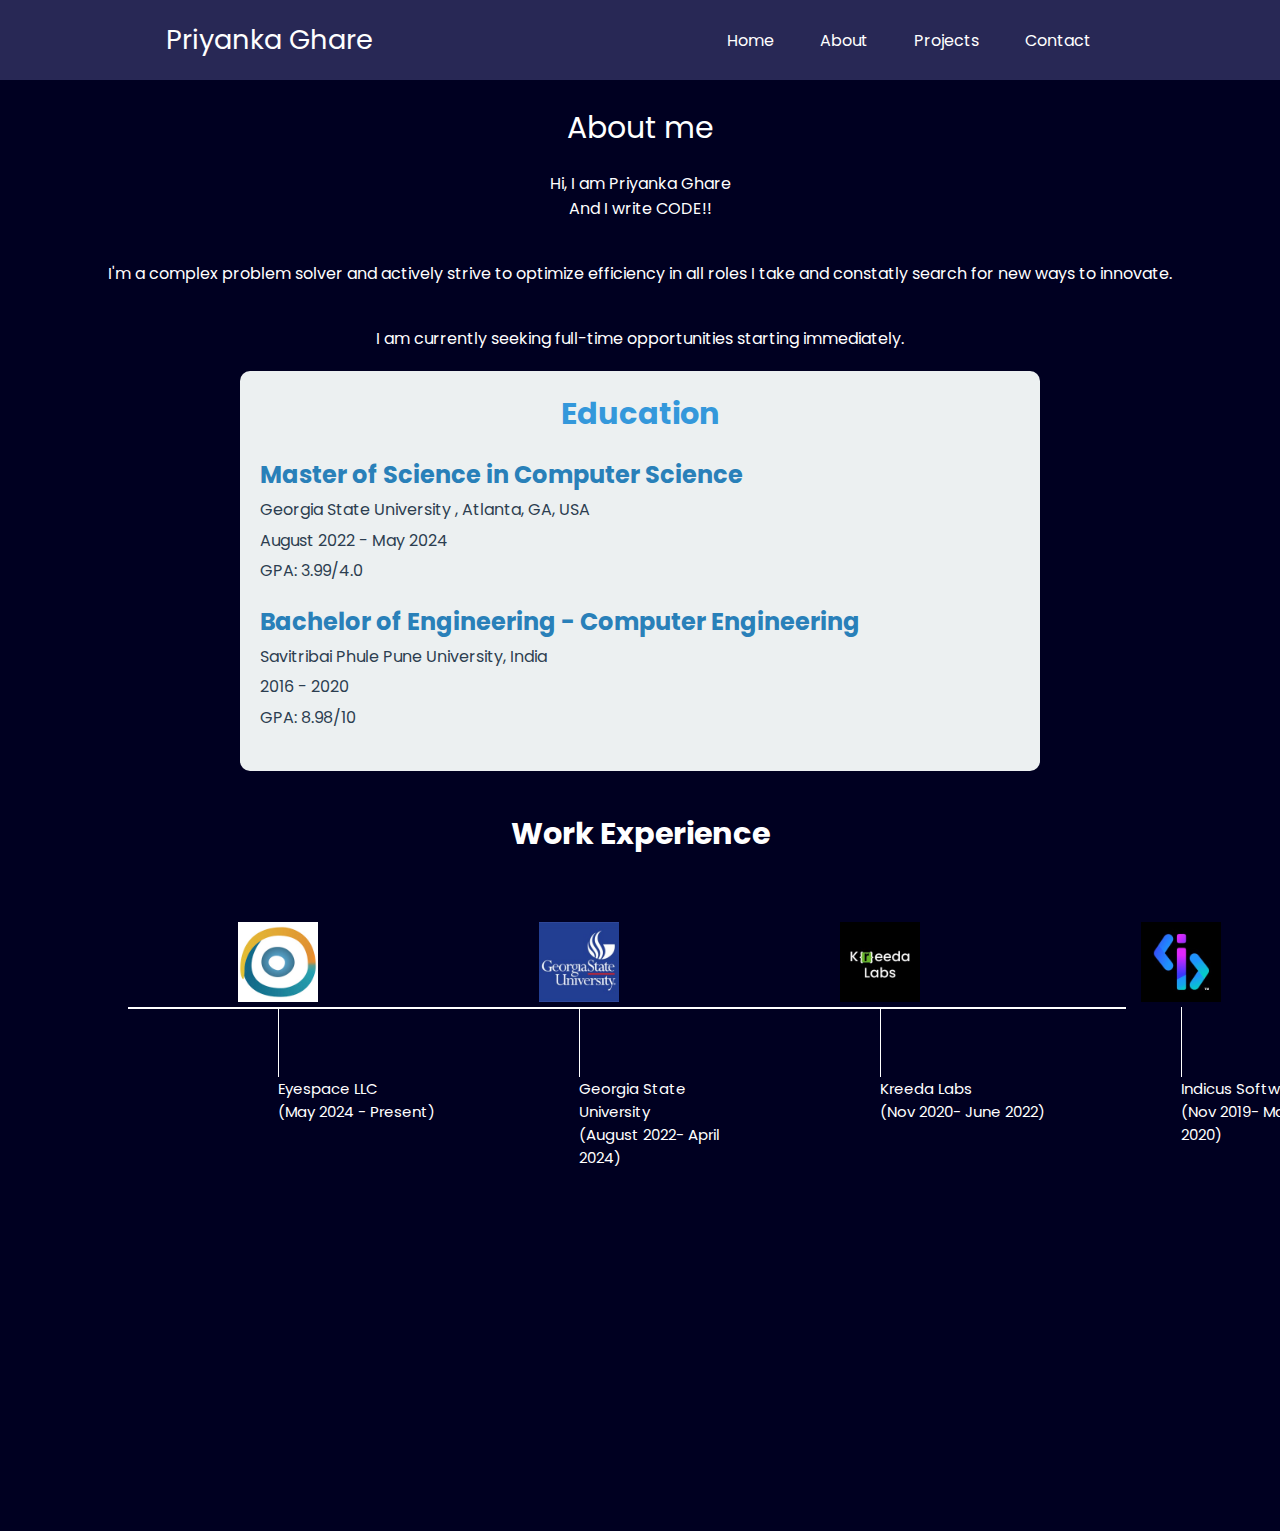
<file: about.html>
<html lang="en">

<head>
    <meta charset="UTF-8">
    <meta name="viewport" content="width=device-width, initial-scale=1.0">
    <title>Contact Form</title>
    <link href="https://fonts.googleapis.com/css2?family=Poppins:wght@400;700&display=swap" rel="stylesheet">
    <link rel="stylesheet" href="externalstyle.css">
    <style>
        nav {
            display: flex;
            justify-content: space-around;
            align-items: center;
            height: 80px;
            background-color: rgb(40, 40, 85);
        }

        nav ul {
            display: flex;
            justify-content: center;
        }

        nav ul li {
            list-style: none;
            margin: 0 23px;
        }

        nav ul li a {
            text-decoration: none;
            color: white;
        }

        nav ul li a:hover {

            color: rgb(154, 154, 227);
            font-size: 1.01rem;
        }

        .left {
            font-size: 1.7rem;
        }

        * {
            margin: 0;
            padding: 0;
        }

        body {
            background-color: rgb(0, 0, 33);
            color: white;
            font-family: 'Poppins', sans-serif;


        }

        .getintouch {
            display: flex;
            justify-content: space-around;
            align-items: center;
            height: 80px;

        }

        .getintouch>div {
            margin: 50px;
            padding: 20px;
            font-size: 30px;

        }

        .secondSection {
            max-width: 80vw;
            margin: auto;
            height: 80vh;
            margin-top: 40px;
        }

        main hr {
            border: 0;
            background: #9c97f1;
            height: 1.2px;
            margin: 20px 64px;
            margin-top: 20px;
        }

        .secondSection h1 {
            font-size: 1.9rem;
            margin-top: 40px;
            text-align: center;

        }

        .text-gray {
            color: gray;
        }

        .secondSection .box {
            background: white;
            width: 78vw;
            height: 2px;
            margin: 100px 0;
            display: flex;
            margin-top: 150px;

        }

        .secondSection .vertical {
            height: 70px;
            width: 1px;
            background-color: white;
            margin: 0 150px;
        }

        .image-top {
            width: 80px;
            position: relative;
            top: -85px;
            left: -40px;

        }

        .verticle-title {
            position: relative;
            top: -10px;
            width: 170px;
            font-size: 15px;
        }

        .vertical-desc {
            position: relative;
            top: 25px;
            color: gray;
            width: 120px;
            font-size: 13px;
        }

        
 .section{
    text-align: center;
    font-size: 30px;
    padding-top: 25px;

 }

 .myinfo {
    
    text-align: center;
    padding-top: 90px;
    padding: 20px;
    
    justify-content: center;
    align-items: center;
    
}

    </style>
</head>

<body>
    <header>
        <nav>
            <div class="left"> Priyanka Ghare </div>
            <div class="right">
                <ul>
                    <li> <a href="index.html">Home </a></li>
                    <li> <a href="about.html">About</a></li>
                    <li> <a href="project.html">Projects</a></li>
                    <li> <a href="contact.html">Contact </a></li>
                </ul>
            </div>
        </nav>
    </header>

    <div class="section">
        About me
    </div>


    <div class="myinfo">
        Hi, I am Priyanka Ghare <BR>
        And I write CODE!!
    </div>

    <div class="myinfo"> I'm a complex problem solver and actively strive to optimize efficiency in all roles I take and
        constatly search for new ways to innovate. </div>
    <div class="myinfo">I am currently seeking full-time opportunities starting immediately. </div>


    <div class="education-section">
        <h2>Education</h2>
        <div class="education-entry">
            <h3>Master of Science in Computer Science</h3>
            <p>Georgia State University , Atlanta, GA, USA</p>
            <p>August 2022 - May 2024</p>
            <p>GPA: 3.99/4.0</p>
        </div>
        <div class="education-entry">
            <h3>Bachelor of Engineering - Computer Engineering</h3>
            <p>Savitribai Phule Pune University, India</p>
            <p>2016 - 2020</p>
            <p>GPA: 8.98/10</p>
        </div>
    </div>

   
    <section class="secondSection">
        <span class="text-gray"></span>

        <h1>Work Experience</h1>
        <div class="box">
            <div class="vertical">
                <img class="image-top" src="eyespace.jpg" alt="">
                <div class="verticle-title">
                    Eyespace LLC <br> (May 2024 - Present)
                </div>
                <div class="vertical-desc">

                </div>
            </div>
            <div class="vertical">
                <img class="image-top" src="gsu.jpg" alt="">
                <div class="verticle-title">
                    Georgia State University<br> (August 2022- April 2024)
                </div>
                <div class="vertical-desc">

                </div>
            </div>
            <div class="vertical">
                <img class="image-top" src="kreedalabs_logo.jpg" alt="">
                <div class="verticle-title">
                    Kreeda Labs <br>(Nov 2020- June 2022)
                </div>
                <div class="vertical-desc">

                </div>
            </div>
            <div class="vertical">
                <img class="image-top" src="indicussoftware_logo.jpg" alt="">
                <div class="verticle-title">
                    Indicus Software <br>(Nov 2019- March 2020)
                </div>
                <div class="vertical-desc">

                </div>
            </div>






        </div>
    </section>


</body>

</html>
</file>
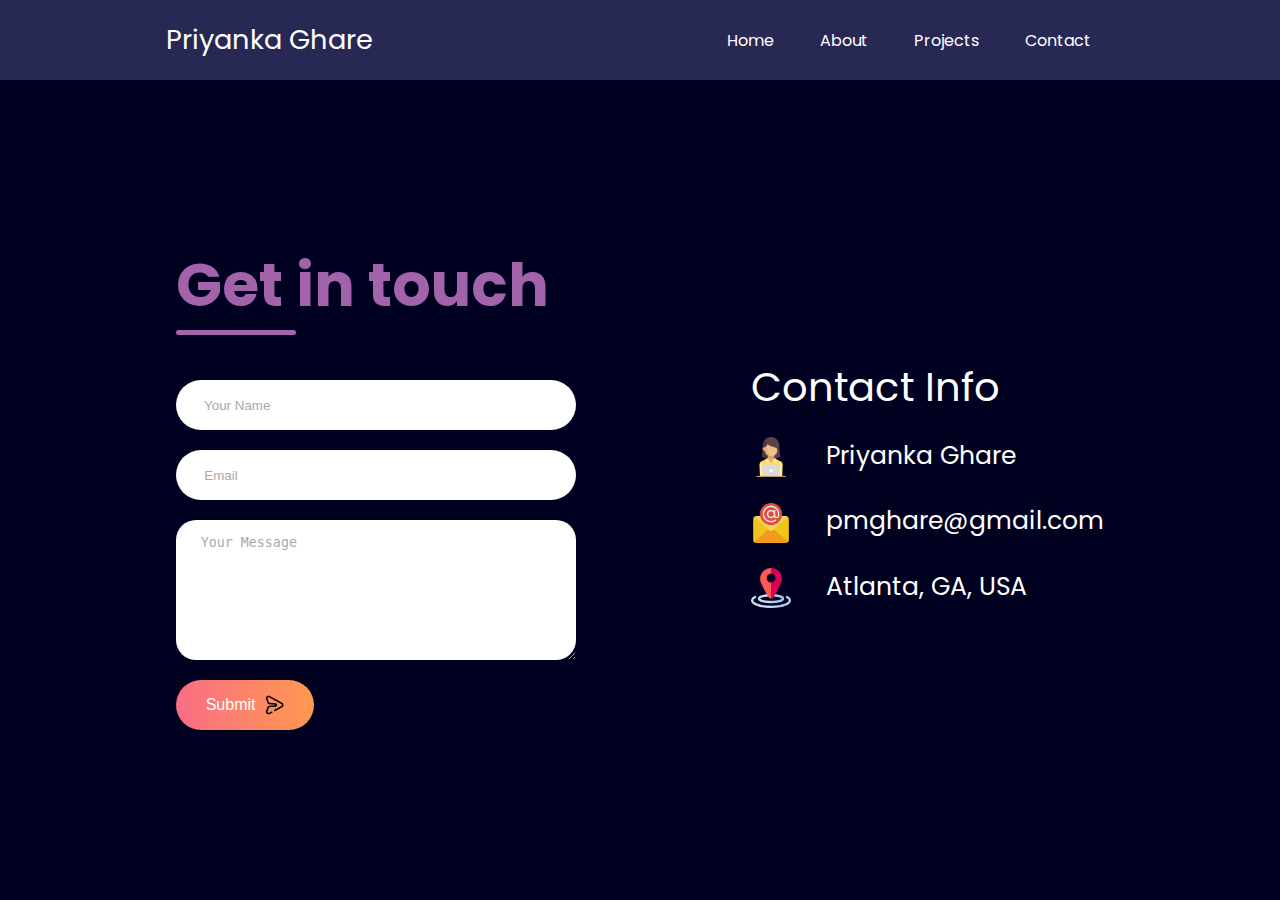
<file: contact.html>
<html lang="en">
<head>
    <meta charset="UTF-8">
    <meta name="viewport" content="width=device-width, initial-scale=1.0">
    <title>Contact Form</title>
    <link href="https://fonts.googleapis.com/css2?family=Poppins:wght@400;700&display=swap" rel="stylesheet">
    <link rel="stylesheet" href="externalstyle.css">
    <style>
        nav {
            display: flex;
            justify-content: space-around;
            align-items: center;
            height: 80px;
            background-color: rgb(40, 40, 85);
        }

        nav ul {
            display: flex;
            justify-content: center;
        }

        nav ul li {
            list-style: none;
            margin: 0 23px;
        }

        nav ul li a {
            text-decoration: none;
            color: white;
        }

        nav ul li a:hover {

            color: rgb(154, 154, 227);
            font-size: 1.01rem;
        }

        .left {
            font-size: 1.7rem;
        }
        * {
    margin: 0;
    padding: 0;
}

body {
    background-color: rgb(0, 0, 33);
    color: white;
    font-family: 'Poppins', sans-serif;

}

.getintouch {
  display: flex;
  justify-content: space-around;
            align-items: center;
            height: 80px;
            
}

.getintouch > div {
  margin: 50px;
  padding: 20px;
  font-size: 30px;
  
}



    </style>
</head>
<body>
    <header>
        <nav>
            <div class="left"> Priyanka Ghare </div>
            <div class="right">
                <ul>
                    <li> <a href="index.html">Home </a></li>
                    <li> <a href="about.html">About</a></li>
                    <li> <a href="project.html">Projects</a></li>
                    <li> <a href="contact.html">Contact </a></li>
                </ul>
            </div>
        </nav>
    </header>

 <div class="contact-container">
    <form action="https://api.web3forms.com/submit" method="POST" class="contact-left">
<div class="contact-left-title">
<h2>Get in touch</h2>
<hr>
</div>
<input type="hidden" name="access_key" value="e21941d8-31d4-4d90-b761-49d39473cbe5">
<input type ="text" name="" placeholder=" Your Name" class="contact-inputs" required>
<input type ="email" name="" placeholder=" Email" class="contact-inputs" required>
<textarea name="message" placeholder="Your Message" class="contact-inputs" required></textarea>
<button type="submit"> Submit <img src="arrow.png" alt=""> </button> 
</form>
    <div class="contact-right">
        <div class="title">Contact Info</div>
        <div class = "info"><img src = "employee.png" alt="" width="40" height="40" align="center"> &nbsp &nbsp Priyanka Ghare</div>
        <div class = "info"><img src = "email.png" alt="" width="40" height="40" align="center"> &nbsp &nbsp pmghare@gmail.com</div>
        <div class = "info"><img src = "location.png" alt="" width="40" height="40" align="center"> &nbsp &nbsp Atlanta, GA, USA</div>
    </div>
 </div>



</body>
</html>
</file>
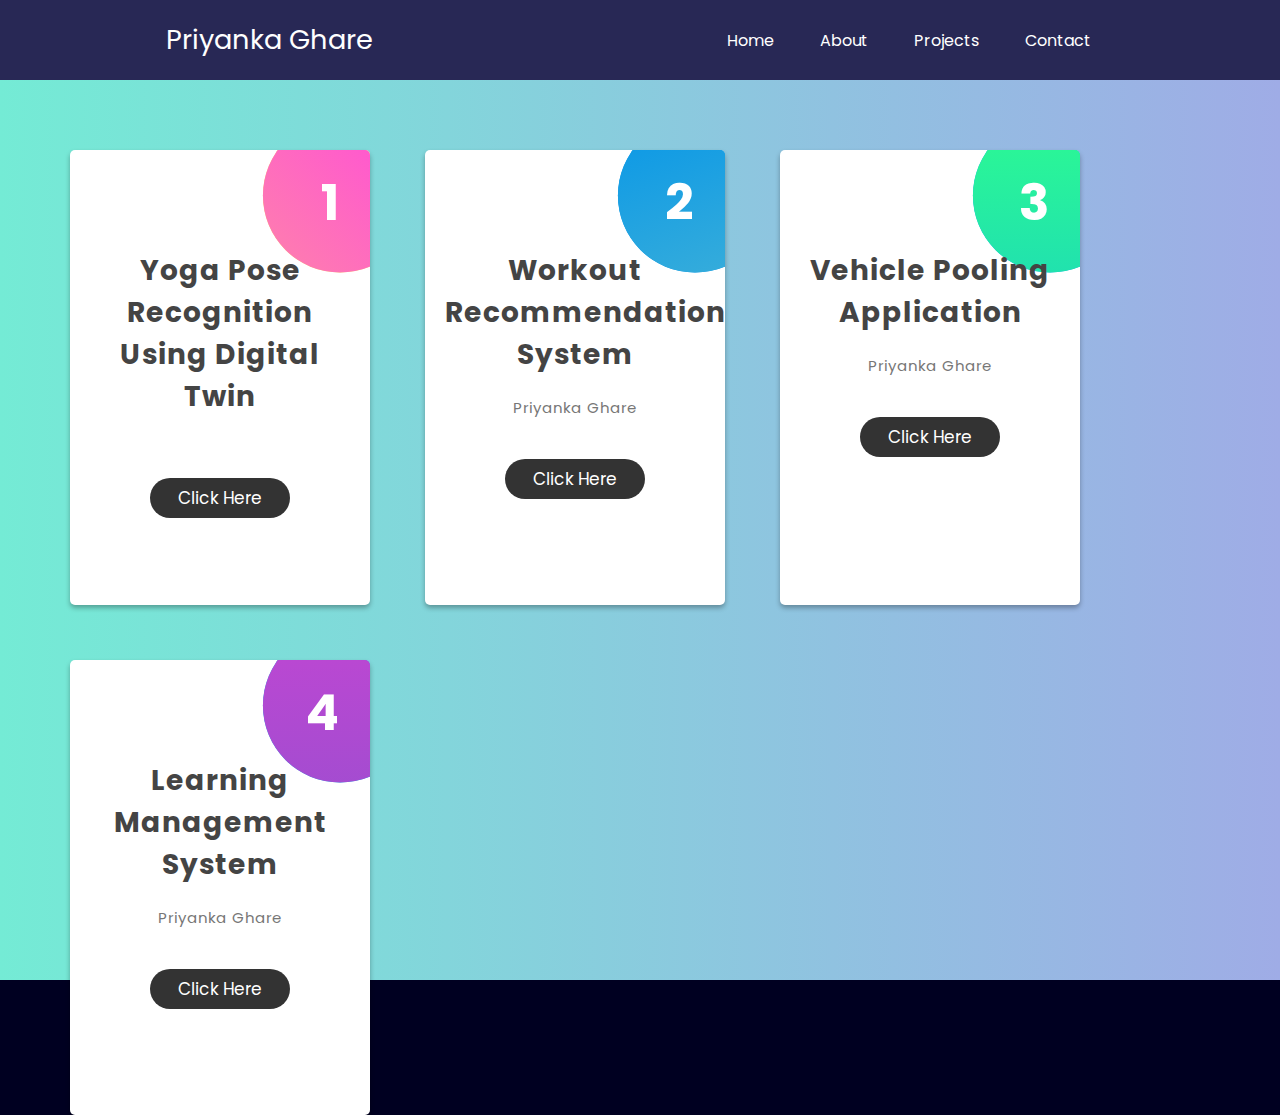
<file: project.html>
<html lang="en">
<head>
    <meta charset="UTF-8">
    <meta name="viewport" content="width=device-width, initial-scale=1.0">
    <title>Project</title>
    <link href="https://fonts.googleapis.com/css2?family=Poppins:wght@400;700&display=swap" rel="stylesheet">
    <link rel="stylesheet" href="projectstyle.css">
    <style>
        nav {
            display: flex;
            justify-content: space-around;
            align-items: center;
            height: 80px;
            background-color: rgb(40, 40, 85);
        }

        nav ul {
            display: flex;
            justify-content: center;
        }

        nav ul li {
            list-style: none;
            margin: 0 23px;
        }

        nav ul li a {
            text-decoration: none;
            color: white;
        }

        nav ul li a:hover {

            color: rgb(154, 154, 227);
            font-size: 1.01rem;
        }

        .left {
            font-size: 1.7rem;
        }
        * {
    margin: 0;
    padding: 0;
}

body {
    background-color: rgb(0, 0, 33);
    color: white;
    font-family: 'Poppins', sans-serif;

}





    </style>
</head>
<body>
    <header>
        <nav>
            <div class="left"> Priyanka Ghare </div>
            <div class="right">
                <ul>
                    <li> <a href="index.html">Home </a></li>
                    <li> <a href="about.html">About</a></li>
                    <li> <a href="project.html">Projects</a></li>
                    <li> <a href="contact.html">Contact </a></li>
                </ul>
            </div>
        </nav>
    </header>

 <div class = "container">
    <div class = "box">
        <h3>Yoga pose recognition using digital twin</h3>
        <p></p>
        <a href="project1.html"> <button> Click here</button></a>
        <span class="count">1</span>
    </div>


    <div class = "box">
        <h3> Workout recommendation system </h3>
        <p>Priyanka Ghare</p>
        <a href="project2.html"> <button> Click here</button></a>
        <span class="count">2</span>
    </div>


    <div class = "box">
        <h3> vehicle pooling application</h3>
        <p>Priyanka Ghare</p>
        <a href="project3.html"> <button> Click here</button></a>
        <span class="count">3</span>
    </div>

    <div class = "box">
        <h3>Learning management system</h3>
        <p>Priyanka Ghare</p>
        <a href="Project4.html"> <button> Click here</button></a>
        <span class="count">4</span>
    </div>

  
 </div>



</body>
</html>
</file>
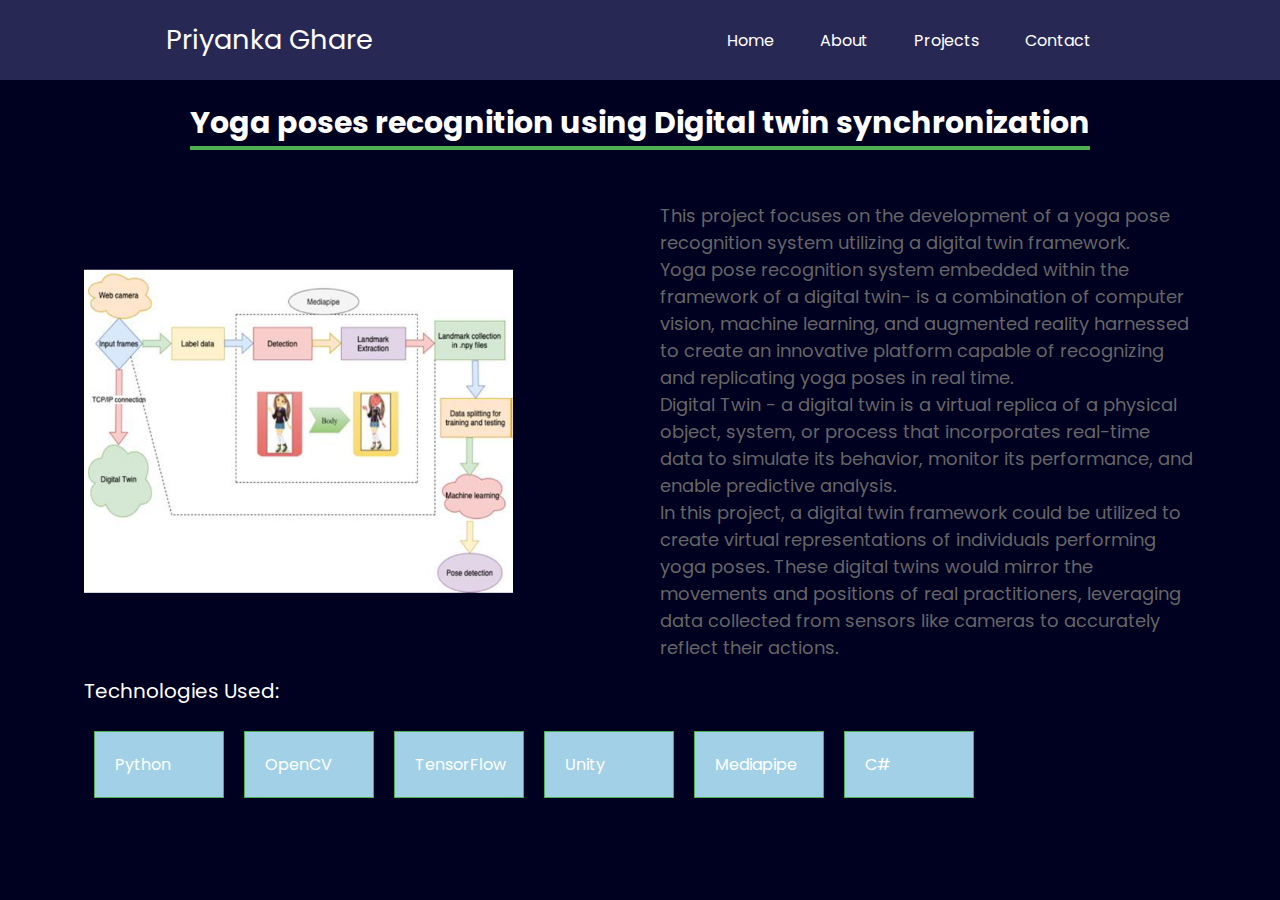
<file: project1.html>
<html lang="en">

<head>
    <meta charset="UTF-8">
    <meta name="viewport" content="width=device-width, initial-scale=1.0">
    <title>Contact Form</title>
    <link href="https://fonts.googleapis.com/css2?family=Poppins:wght@400;700&display=swap" rel="stylesheet">
    <link rel="stylesheet" href="project1style.css">
    <style>
        nav {
            display: flex;
            justify-content: space-around;
            align-items: center;
            height: 80px;
            background-color: rgb(40, 40, 85);
        }

        nav ul {
            display: flex;
            justify-content: center;
        }

        nav ul li {
            list-style: none;
            margin: 0 23px;
        }

        nav ul li a {
            text-decoration: none;
            color: white;
        }

        nav ul li a:hover {

            color: rgb(154, 154, 227);
            font-size: 1.01rem;
        }

        .left {
            font-size: 1.7rem;
        }

        * {
            margin: 0;
            padding: 0;
        }

        body {
            background-color: rgb(0, 0, 33);
            color: white;
            font-family: 'Poppins', sans-serif;

        }
    </style>
</head>

<body>
    <header>
        <nav>
            <div class="left"> Priyanka Ghare </div>
            <div class="right">
                <ul>
                    <li> <a href="index.html">Home </a></li>
                    <li> <a href="about.html">About</a></li>
                    <li> <a href="project.html">Projects</a></li>
                    <li> <a href="contact.html">Contact </a></li>
                </ul>
            </div>
        </nav>
    </header>
    <div class="heading">
        <h1>Yoga poses recognition using Digital twin synchronization</h1>
    </div>
    <div class="container">
        <section class="project">
            <div class="project-img">
                <img src="Project1.png" alt="">
            </div>
            <div class="info-about">
                <h2></h2>
                <p> This project focuses on the development of a yoga pose recognition system utilizing a digital twin framework. </p>
                <p> Yoga pose recognition system embedded within the framework of a digital twin- is a combination of computer vision, machine learning, and augmented reality harnessed to create an innovative platform capable of recognizing and replicating yoga poses in real time.</p>
                <p> Digital Twin - a digital twin is a virtual replica of a physical object, system, or process that incorporates real-time data to simulate its behavior, monitor its performance, and enable predictive analysis.</p>
                <p> In this project, a digital twin framework could be utilized to create virtual representations of individuals performing yoga poses. These digital twins would mirror the movements and positions of real practitioners, leveraging data collected from sensors like cameras to accurately reflect their actions.</p>
            </div>
        </section>
        <div class="technologies">
            Technologies Used:
        </div>
        <div class="tech">Python</div>
        <div class="tech">OpenCV</div>
        <div class="tech">TensorFlow</div>
        <div class="tech">Unity</div>
        <div class="tech">Mediapipe</div>
        <div class="tech">C#</div>

    </div>
    </div>



</body>

</html>
</file>
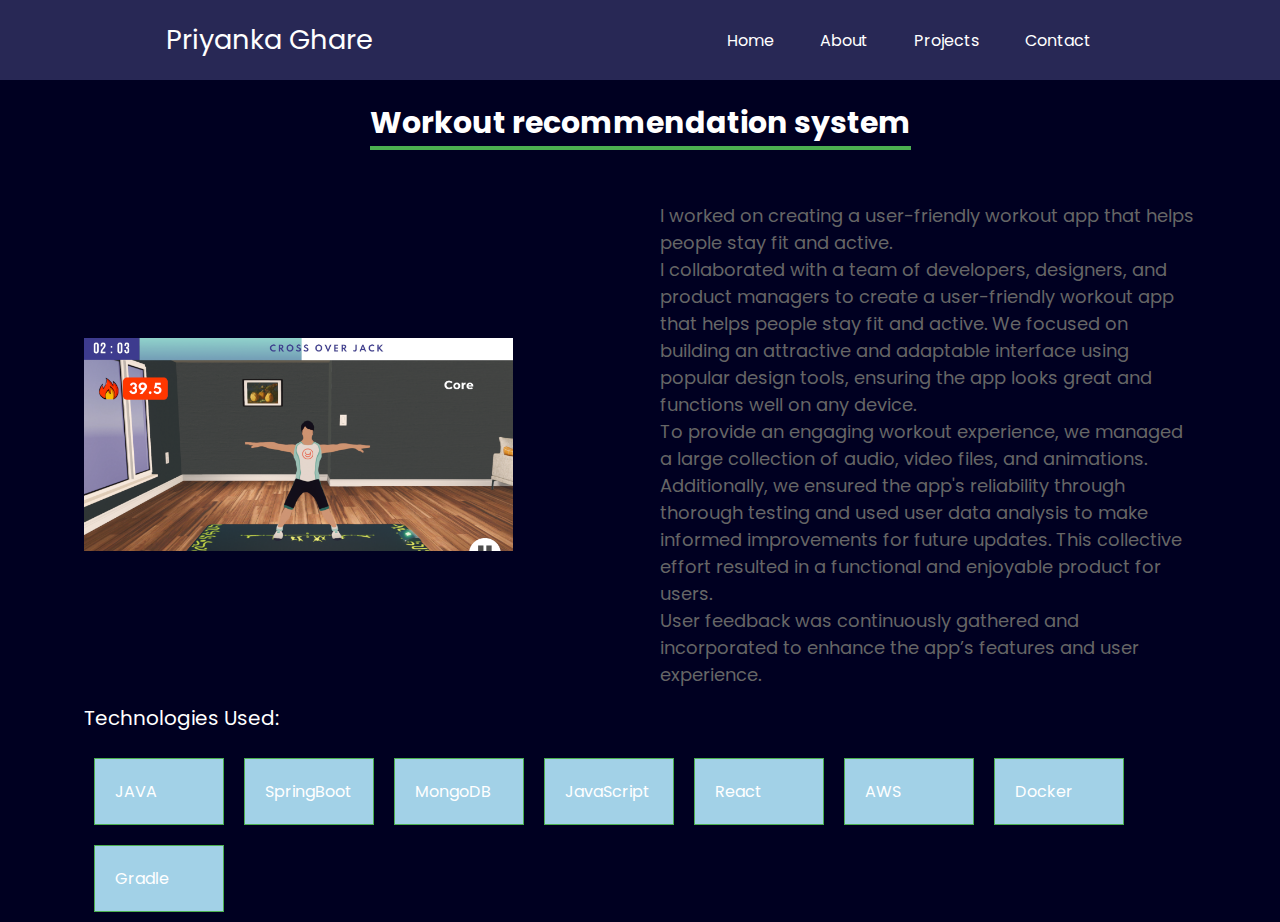
<file: project2.html>
<html lang="en">

<head>
    <meta charset="UTF-8">
    <meta name="viewport" content="width=device-width, initial-scale=1.0">
    <title>Contact Form</title>
    <link href="https://fonts.googleapis.com/css2?family=Poppins:wght@400;700&display=swap" rel="stylesheet">
    <link rel="stylesheet" href="project1style.css">
    <style>
        nav {
            display: flex;
            justify-content: space-around;
            align-items: center;
            height: 80px;
            background-color: rgb(40, 40, 85);
        }

        nav ul {
            display: flex;
            justify-content: center;
        }

        nav ul li {
            list-style: none;
            margin: 0 23px;
        }

        nav ul li a {
            text-decoration: none;
            color: white;
        }

        nav ul li a:hover {

            color: rgb(154, 154, 227);
            font-size: 1.01rem;
        }

        .left {
            font-size: 1.7rem;
        }

        * {
            margin: 0;
            padding: 0;
        }

        body {
            background-color: rgb(0, 0, 33);
            color: white;
            font-family: 'Poppins', sans-serif;

        }
    </style>
</head>

<body>
    <header>
        <nav>
            <div class="left"> Priyanka Ghare </div>
            <div class="right">
                <ul>
                    <li> <a href="index.html">Home </a></li>
                    <li> <a href="about.html">About</a></li>
                    <li> <a href="project.html">Projects</a></li>
                    <li> <a href="contact.html">Contact </a></li>
                </ul>
            </div>
        </nav>
    </header>
    <div class="heading">
        <h1>Workout recommendation system</h1>
    </div>
    <div class="container">
        <section class="project">
            <div class="project-img">
                <img src="Project2.png" alt="">
            </div>
            <div class="info-about">
                <h2></h2>
                <p> I worked on creating a user-friendly workout app that helps people stay fit and active. </p>
                <p> I collaborated with a team of developers, designers, and product managers to create a user-friendly
                    workout app that helps people stay fit and active. We focused on building an attractive and
                    adaptable interface using popular design tools, ensuring the app looks great and functions well on
                    any device.</p>
                <p> To provide an engaging workout experience, we managed a large collection of audio, video
                    files, and animations. Additionally, we ensured the app's reliability through thorough testing and
                    used user data analysis to make informed improvements for future updates. This collective effort
                    resulted in a functional and enjoyable product for users.</p>
                <p> User feedback was continuously gathered and incorporated to enhance the app’s features and user experience.</p>
            </div>
        </section>
        <div class="technologies">
            Technologies Used:
        </div>
        <div class="tech">JAVA</div>
        <div class="tech">SpringBoot</div>
        <div class="tech">MongoDB</div>
        <div class="tech">JavaScript</div>
        <div class="tech">React</div>
        <div class="tech">AWS</div>
        <div class="tech">Docker</div>
        <div class="tech">Gradle</div>

    </div>
    </div>



</body>

</html>
</file>
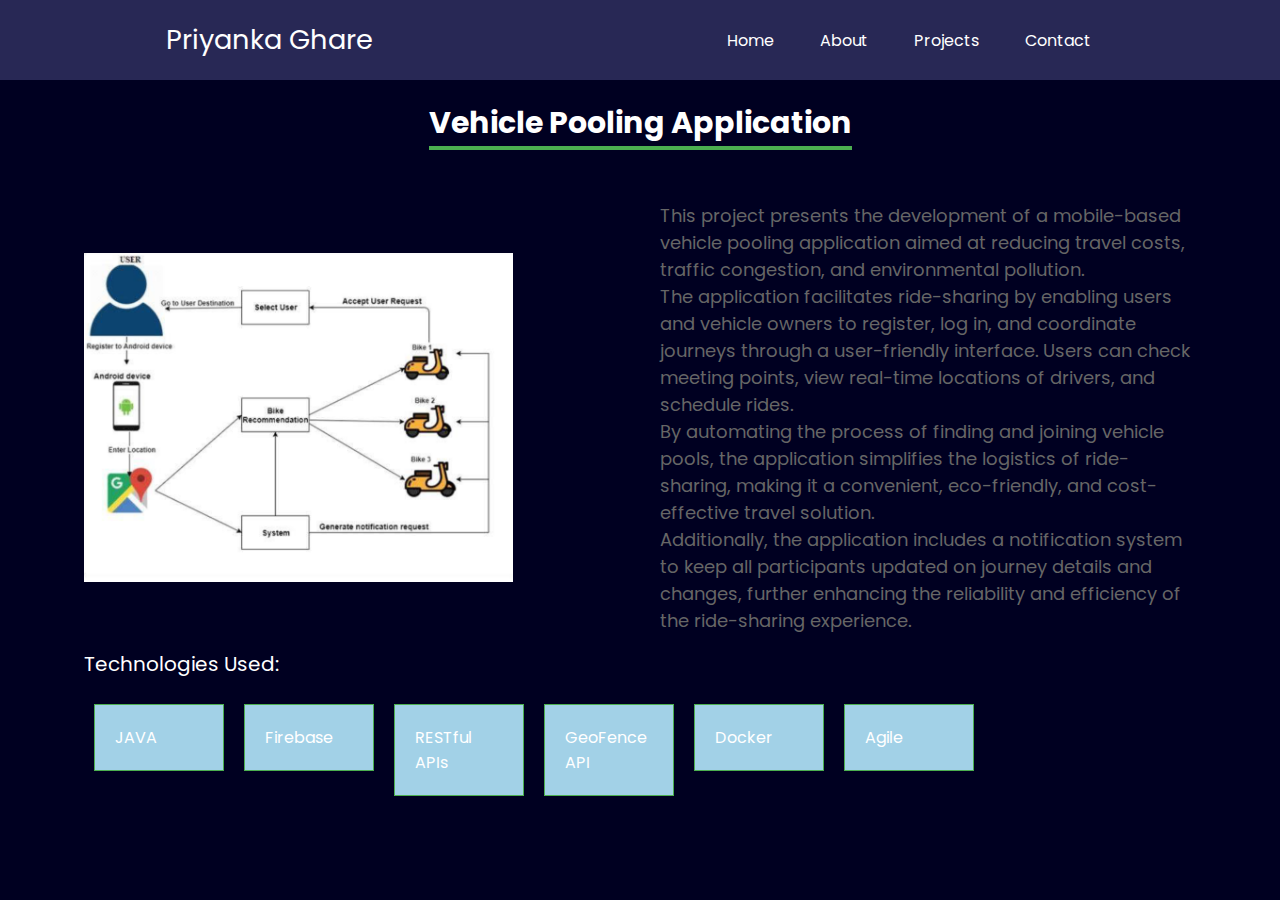
<file: project3.html>
<html lang="en">

<head>
    <meta charset="UTF-8">
    <meta name="viewport" content="width=device-width, initial-scale=1.0">
    <title>Contact Form</title>
    <link href="https://fonts.googleapis.com/css2?family=Poppins:wght@400;700&display=swap" rel="stylesheet">
    <link rel="stylesheet" href="project1style.css">
    <style>
        nav {
            display: flex;
            justify-content: space-around;
            align-items: center;
            height: 80px;
            background-color: rgb(40, 40, 85);
        }

        nav ul {
            display: flex;
            justify-content: center;
        }

        nav ul li {
            list-style: none;
            margin: 0 23px;
        }

        nav ul li a {
            text-decoration: none;
            color: white;
        }

        nav ul li a:hover {

            color: rgb(154, 154, 227);
            font-size: 1.01rem;
        }

        .left {
            font-size: 1.7rem;
        }

        * {
            margin: 0;
            padding: 0;
        }

        body {
            background-color: rgb(0, 0, 33);
            color: white;
            font-family: 'Poppins', sans-serif;

        }
    </style>
</head>

<body>
    <header>
        <nav>
            <div class="left"> Priyanka Ghare </div>
            <div class="right">
                <ul>
                    <li> <a href="index.html">Home </a></li>
                    <li> <a href="about.html">About</a></li>
                    <li> <a href="project.html">Projects</a></li>
                    <li> <a href="contact.html">Contact </a></li>
                </ul>
            </div>
        </nav>
    </header>
    <div class="heading">
        <h1>Vehicle Pooling Application</h1>
    </div>
    <div class="container">
        <section class="project">
            <div class="project-img">
                <img src="Project3.png" alt="">
            </div>
            <div class="info-about">
                <h2></h2>
                <p> This project presents the development of a mobile-based vehicle pooling application aimed at reducing travel costs, traffic congestion, and environmental pollution. </p>
                <p> The application facilitates ride-sharing by enabling users and vehicle owners to register, log in, and coordinate journeys through a user-friendly interface. Users can check meeting points, view real-time locations of drivers, and schedule rides.</p>
                <p> By automating the process of finding and joining vehicle pools, the application simplifies the logistics of ride-sharing, making it a convenient, eco-friendly, and cost-effective travel solution.</p>
                <p> Additionally, the application includes a notification system to keep all participants updated on journey details and changes, further enhancing the reliability and efficiency of the ride-sharing experience.</p>
            </div>
        </section>
        <div class="technologies">
            Technologies Used:
        </div>
        <div class="tech">JAVA</div>
        <div class="tech">Firebase</div>
        <div class="tech">RESTful APIs</div>
        <div class="tech">GeoFence API</div>
        <div class="tech">Docker</div>
        <div class="tech">Agile</div>
        

    </div>
    </div>



</body>

</html>
</file>
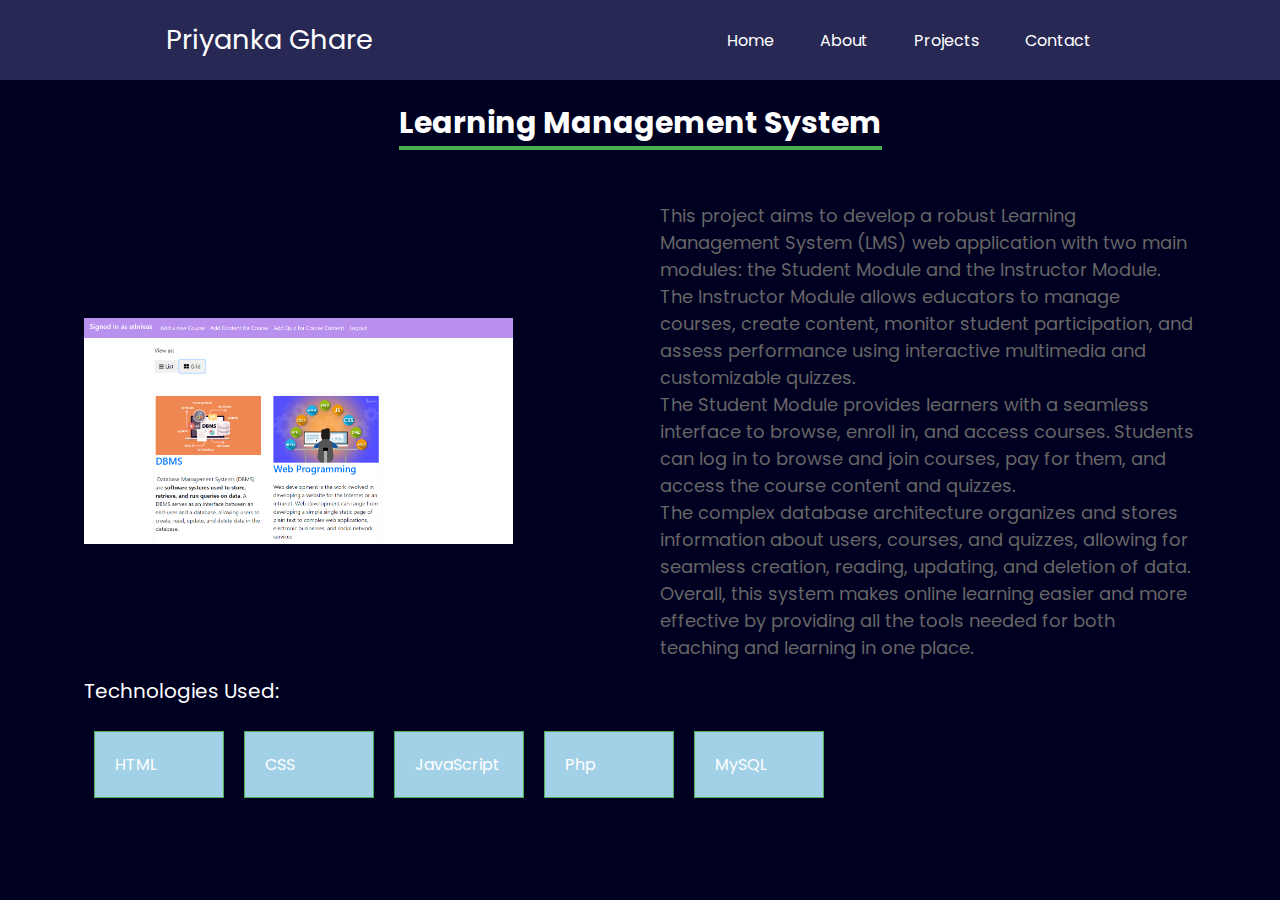
<file: Project4.html>
<html lang="en">

<head>
    <meta charset="UTF-8">
    <meta name="viewport" content="width=device-width, initial-scale=1.0">
    <title>Contact Form</title>
    <link href="https://fonts.googleapis.com/css2?family=Poppins:wght@400;700&display=swap" rel="stylesheet">
    <link rel="stylesheet" href="project1style.css">
    <style>
        nav {
            display: flex;
            justify-content: space-around;
            align-items: center;
            height: 80px;
            background-color: rgb(40, 40, 85);
        }

        nav ul {
            display: flex;
            justify-content: center;
        }

        nav ul li {
            list-style: none;
            margin: 0 23px;
        }

        nav ul li a {
            text-decoration: none;
            color: white;
        }

        nav ul li a:hover {

            color: rgb(154, 154, 227);
            font-size: 1.01rem;
        }

        .left {
            font-size: 1.7rem;
        }

        * {
            margin: 0;
            padding: 0;
        }

        body {
            background-color: rgb(0, 0, 33);
            color: white;
            font-family: 'Poppins', sans-serif;

        }
    </style>
</head>

<body>
    <header>
        <nav>
            <div class="left"> Priyanka Ghare </div>
            <div class="right">
                <ul>
                    <li> <a href="index.html">Home </a></li>
                    <li> <a href="about.html">About</a></li>
                    <li> <a href="project.html">Projects</a></li>
                    <li> <a href="contact.html">Contact </a></li>
                </ul>
            </div>
        </nav>
    </header>
    <div class="heading">
        <h1>Learning Management System</h1>
    </div>
    <div class="container">
        <section class="project">
            <div class="project-img">
                <img src="Project4.png" alt="">
            </div>
            <div class="info-about">
                <h2></h2>
                <p> This project aims to develop a robust Learning Management System (LMS) web application with two main
                    modules: the Student Module and the Instructor Module. The Instructor Module allows educators to manage courses, create content, monitor student participation, and assess performance using interactive multimedia and customizable quizzes.

                </p>
                <p> The Student Module provides learners with a seamless interface to browse, enroll in, and access
                    courses. Students can log in to browse and join courses, pay for them, and access the course content and quizzes.</p>
                <p> The complex database architecture organizes and stores information about users, courses, and quizzes, allowing for seamless creation, reading, updating, and deletion of data.
                </p>
                <p> Overall, this system makes online learning easier and more effective by providing all the tools needed for both teaching and learning in one place.</p>
            </div>
        </section>
        <div class="technologies">
            Technologies Used:
        </div>
        <div class="tech">HTML</div>
        <div class="tech">CSS</div>
        <div class="tech">JavaScript</div>
        <div class="tech">Php</div>
        <div class="tech">MySQL</div>



    </div>
    </div>



</body>

</html>
</file>
<file: externalstyle.css>
.column {
    float: left;
    width: 50%;
}


.row:after {
    content: "";
    display: table;
    clear: both;
}

* {
    margin: 0;
    padding: 0;
    box-sizing: border-box;
}

body {
    background-color: rgb(0, 0, 34);
    color: white;
    font-family: 'Poppins', sans-serif;

}

.contact-container{
    height: 90vh;
    display: flex;
    align-items: center;
    justify-content: space-evenly;
}

.contact-left{
    display: flex;
    flex-direction: column;
    align-items: start;
    gap: 20px;

}

.contact-left-title{
   font-weight: 600;
   color: #a363aa;
   font-size: 40px;
   margin-bottom: 5px;
   

}

.contact-left-title hr{
    border: none;
    width: 120px;
    height: 5px;
    background-color: #a363aa;
    border-radius: 10px;
    margin-bottom: 20px;
    

}

.contact-inputs{
    width: 400px;
    height: 50px;
    border: none;
    outline: none;
    padding-left: 25px;
    font-weight: 500;
    color: #666;
    border-radius: 50px;
}

.contact-left textarea{
    height: 140px;
    padding-top: 15px;
    border-radius: 20px;

}

.contact-inputs:focus{
    border: 3px solid #ff994f;
}
.contact-inputs::placeholder{
    color: #a9a9a9;
}

.contact-left button{
    display: flex;
    align-items: center;
    padding: 15px 30px;
    font-size: 16px;
    color: #fff;
    gap: 10px;
    border: none;
    border-radius: 50px;
    background: linear-gradient(270deg, #ff994f, #fa6d86);
}

.contact-left button img{
    height: 20px;
}

.title{

   color: White;
   font-size: 40px;
   

}

.info{

    color: White;
   font-size: 25px;
   margin-bottom: 5px;
   vertical-align: text-top;

}

.info src{
    height: 1px;
    
}

.contact-right{
    display: flex;
    flex-direction: column;
    align-items: start;
    gap: 20px;

}

.education-section {
    max-width: 800px;
    margin: 0 auto;
    padding: 20px;
    background: #ECF0F1; /* Light background for the box */
    color: #2C3E50; /* Dark text color for contrast */
    border-radius: 10px;
}

.education-section h2 {
    text-align: center;
    font-size: 1.9em;
    margin-bottom: 20px;
    color: #3498DB;
}

.education-entry {
    margin-bottom: 20px;
}

.education-entry h3 {
    font-size: 1.5em;
    margin-bottom: 5px;
    color: #2980B9;
}

.education-entry p {
    margin: 5px 0;
    font-size: 1em;
    line-height: 1.6;
    color: #2C3E50;
}
</file>
<file: projectstyle.css>
*{
    margin: 0;
    padding: 0;
    box-sizing: border-box;
    font-family: 'Poppins' , sans-serif;
    text-transform: capitalize;
    transition: all 0.3 Linear;
}

.container{
    width: 100%;
    height: 100vh;
    display: flex;
    flex-wrap: wrap;
    justify-items: center;
    background-color: #74EbD5;
    background-image: linear-gradient(90deg, #74ebd5 0%, #9face6 100%);
    padding: 50px;
    gap: 15px;
}

.box{
    width: 300px;
    height: 455px;
    background-color: #fff;
    border-radius: 5px;
    padding: 20px;
    padding-top: 80px;
    margin: 20px;
    text-align: center;  
    letter-spacing: 1px;
    box-shadow: 0 3px 5px rgba(0, 0, 0, .3) ;
    overflow: hidden;
    position: inherit;
    position: relative;
    z-index: 0;
    
}

.box h3{
    font-size: 28px;
    padding: 20px 0;
    color: #444;

}

.box p{
    font-size: 15px;
    color: #777;
}

.box button{
    width: 140px;
    height: 40px;
    background-color: #333;
    color: white;
    border: none;
    outline: none;
    font-size: 17px;
    cursor: pointer;
    border-radius: 50px;
    margin-top: 40px;

}

.box button:hover{
    letter-spacing: 2px;
    opacity: .8;
}

.box::before{
    width: 100%;
    height: 100%;
    content: '';
    position: absolute;
    top: 0;
    left: 0;
    z-index: -1;
}

.box::after{
    width: 100%;
    height: 100%;
    background-color: #FBDA61;
    background-image: linear-gradient(45deg, #FBDA61 0%, #FF5ACD 100%);
    content: '';
    position: absolute;
    top: 0;
    left: 0;
    z-index: -2;
    clip-path: circle(20% at 90% 10%);
    transition: .2s;

}


.box .count{
    position: absolute;
    top: 15px;
    right: 30px;
    font-size: 50px;
    font-weight: bolder;
    color: white;
}

.box:nth-child(2):after{
    background-color: #0093E9;
    background-image: linear-gradient(160deg, #0093e9 0%, #80D0c7 100%);
}

.box:nth-child(3):after{
    background-color: #08AEEA;
    background-image: linear-gradient(0deg, #08AEEA 0%, #2AF598 100%);
}

.box:nth-child(4):after{
    background-color: #08AEEA;
    background-image: linear-gradient(0deg, #6e56cc 0%, #b948d2 100%);
}

.box:hover::after{
    clip-path: circle(100%);
}

.box:hover h3{
    color: white;
}

.box:hover p{
    color: white;
}

.box:hover button{
    color: #333;
    background-color: #fff;
}

.box:hover ::before{
    background-color: rgba(0, 0, 0, .1);
}
</file>
<file: project1style.css>
* {
    margin: 0;
    padding: 0;
    box-sizing: border-box;
}

body {
    background-color: rgb(0, 0, 34);
    color: white;
    font-family: 'Poppins', sans-serif;

}

.heading{
    width: 90%;
    display: flex;
    justify-content: center;
    align-items: center;
    flex-direction: column;
    text-align: center;
    margin: 20px auto;
}

.heading h1{
    font-size: 30px;
    margin-bottom: 25px;
    position: relative;

}

.heading h1::after{
    content:"";
    position: absolute;
    width: 100%;
    height: 4px;
    display: block;
    margin: 0 auto;
    background-color: #4caf50;
}

.heading p{
    font-size: 18px;
    color: #666;
    margin-bottom: 35px;
}

.container{
    width: 90%;
    margin: 0 auto;
    padding: 10px 20px;
}

.project{
    display: flex;
    justify-content: space-between;
    align-items: center;
    flex-wrap: wrap;
}

.project-img{
    flex: 1;
    margin-right: 40px;
    overflow: hidden;

}

.project-img img{
    max-width: 80%;
    height: auto;
    display: block;
    transition: 0.5s ease;
}

.project-img:hover img{
    transform: Scale(1.2);
}

.info-about{
    flex:1;
}

.info-about h2{
    font-size: 2px;
    margin-bottom: 1px;
    color: #42bfcd;
}

.info-about p{
    font-size: 18px;
    line-height: 1.5;
    color: #666;


}

@media screen and (max-width: 768px){
    .heading{
        padding: 0px 20px;
    }
    .heading h1{
        font-size: 17px;
    }
    .heading p{
        font-size: 17px;
        margin-bottom: 0px;
    }
    .container{
        padding: 0px;
    }
    .project{
        padding: 20px;
        flex-direction: column;
    }
    .project-image{
        margin-right: 0px;
        margin-bottom: 20px;
    }
    .info-about p{
        padding: 0px;
        font-size: 16px;
    }

}

.tech{
  float: left;
  background-color: rgb(162, 209, 231);
  width: 130px;
  border: 1px solid #4caf50;
  padding: 20px;
  margin: 10px;
  align-items: center;
}

.technologies{
    
    font-size: 20px;
    margin: 15px auto;
}
</file>
